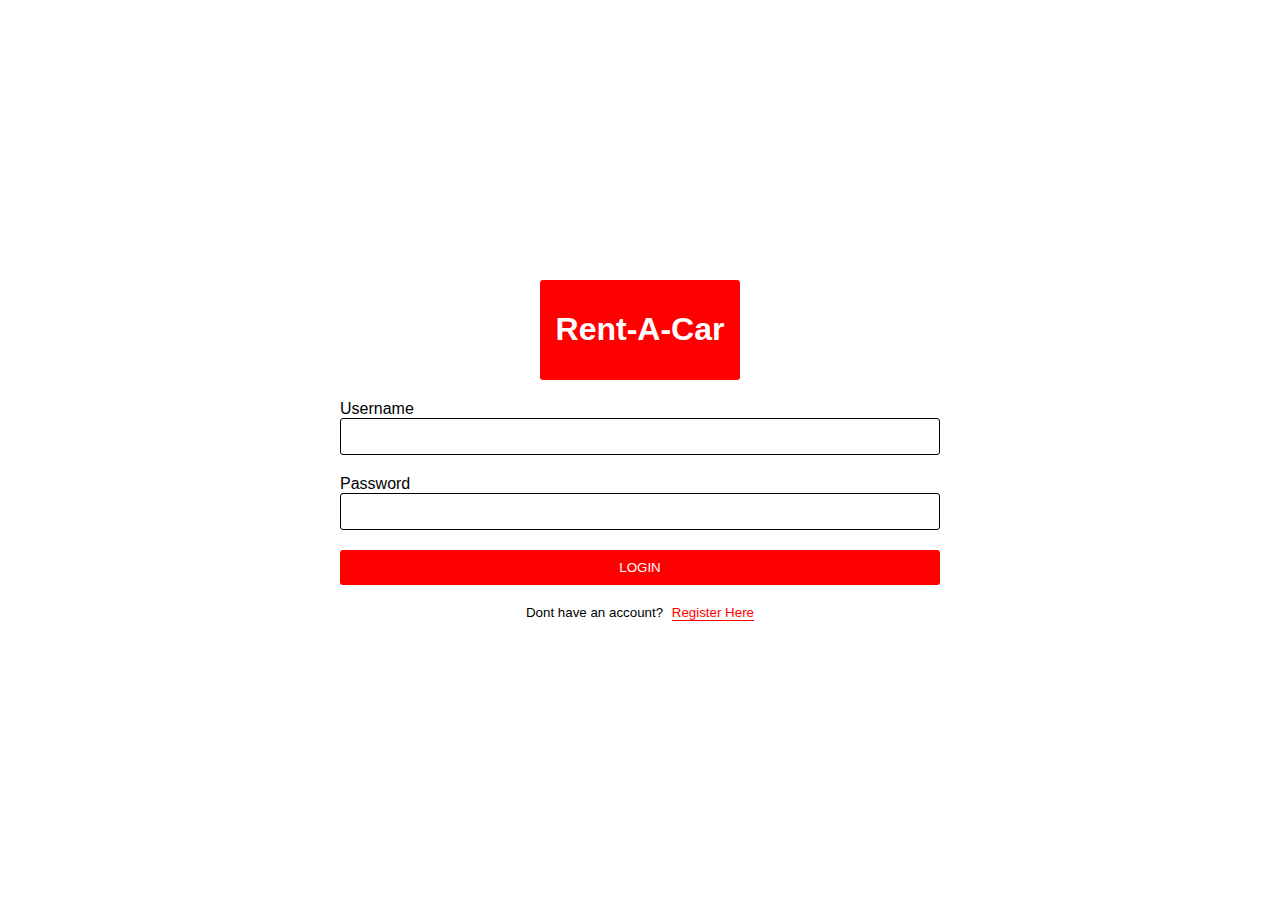
<file: index.html>
<!DOCTYPE html>
<html lang="en">
<head>
    <meta charset="UTF-8">
    <title>Rent A Car | Home page</title>
    <link rel="stylesheet" href="styles\main.css">
    <meta name="viewport" content="width=device-width, initial-scale=1.0">
</head>
<body>
    <div class="main-content">
        <div class="logo-container">
            <h1 class="logo">Rent-A-Car</h1>
        </div>
        <form class="login-form active">
            <label for="username"><span>Username</span>
                <input type="text" class="username-inp" name="username">
            </label>
            <label for="password"><span>Password</span>
                <input type="password" class="password-inp" name="password">
            </label>
            <button type="submit" class="login-btn btn"><a href="car-listing.html">LOGIN</a></button>
            <sub>Dont have an account? <button class="form-toggle">Register Here</button></sub>
        </form>
        <form class="reg-form">
            <label for="username"><span>Username</span>
                <input type="text" class="username-inp" name="username">
            </label>
            <label for="password"><span>Password</span>
                <input type="password" class="password-inp" name="password">
            </label>
            <label for="c-password"><span>Confirm Password</span>
                <input type="password" class="c-password-inp" name="c-password">
            </label>
            <button type="submit" class="reg-btn btn"><a href="car-listing.html">REGISTER</a></button>
            <sub>Allready have an account? <button class="form-toggle">Login Here</button></sub>
        </form>
    </div>

    <script src="scripts/main.js"></script>
</body>
</html>
</file>
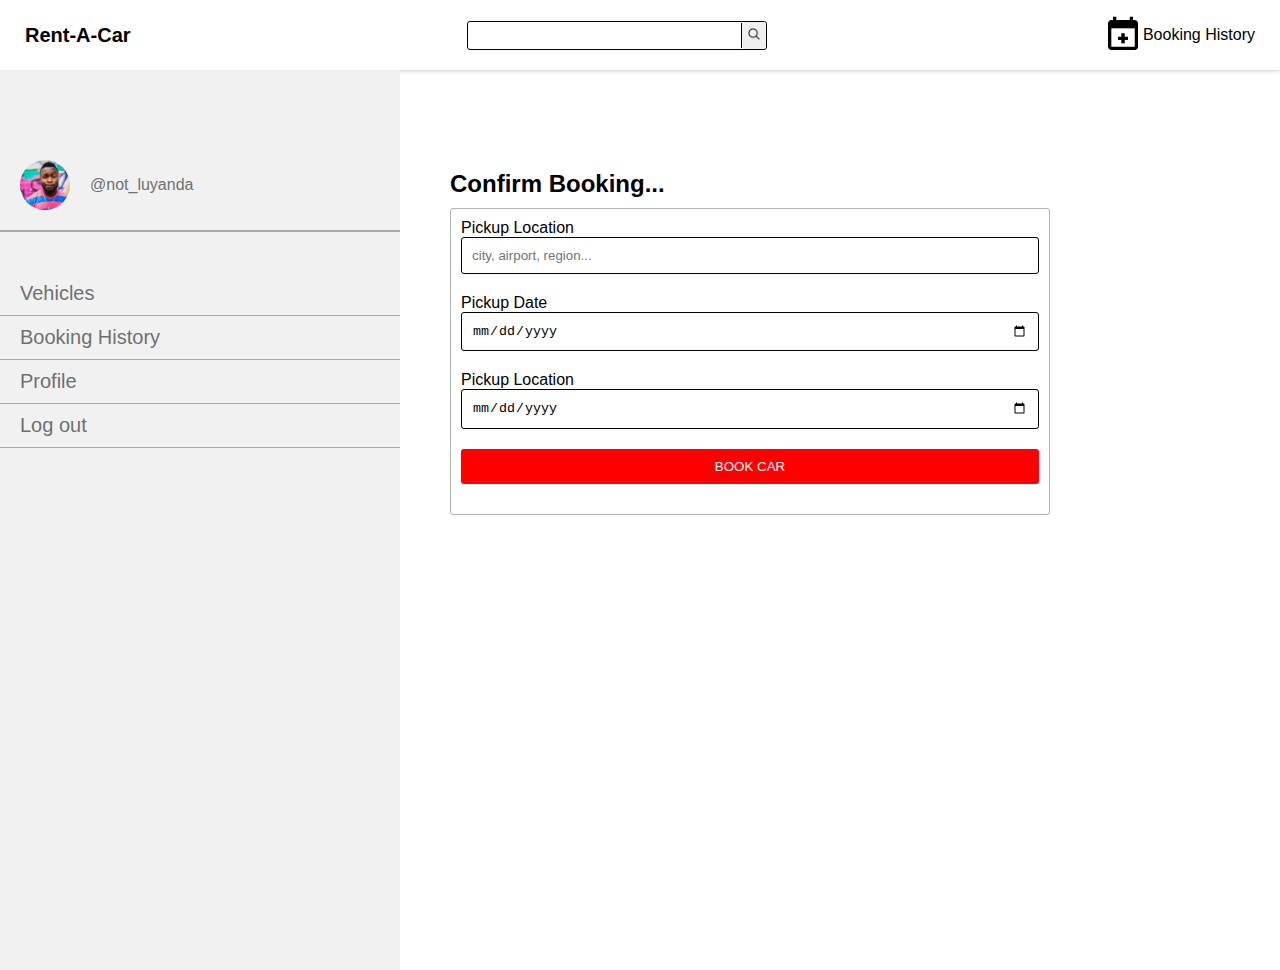
<file: bookingCar.html>
<!DOCTYPE html>
<html lang="en">
<head>
    <meta charset="UTF-8">
    <title>Rent A Car | Booking Page</title>
    <link rel="stylesheet" href="styles\booking-car\booking-car.css">
    <meta name="viewport" content="width=device-width, initial-scale=1.0">
</head>
<body>
    <header class="header">
        <div class="logo-container">
            <h1 class="logo">Rent-A-Car</h1>
        </div>
        <div class="search-container">
            <form class="search-form">
                <input type="text" class="search-bar">
                <button class="btn search-btn">
                    <img src="images\search_icon.png" alt="search icon">
                </button>
            </form>
        </div>
        <div class="booking-container">
            <img src="images\calendar_icon.png" alt="calendar icon">
            <span>Booking History</span>
        </div>
    </header>
    <div class="content-container">
        <div class="side-nav">
            <div class="profile-details">
                <div class="profile-image">
                    <img src="images\profile.jpg" alt="profile picture">
                </div>
                <span>@not_luyanda</span>
            </div>
            <nav class="side-menu">
                <ul>
                    <li><a href="#">Vehicles</a></li>
                    <li><a href="#">Booking History</a></li>
                    <li><a href="#">Profile</a></li>
                    <li><a href="#">Log out</a></li>
                </ul>
            </nav>
        </div>
        <div class="main-content">
            <h2>Confirm Booking...</h2>
            <div class="form-container">
                <form class="booking-form">
                    <label for="pickup-location">
                        <span>Pickup Location</span>
                        <input type="text" name="pickup-location" placeholder="city, airport, region...">
                    </label>
                    <div class="row-container">
                        <label for="pickup-date">
                            <span>Pickup Date</span>
                            <input type="date" name="pickup-date">
                        </label>
                        <label for="drop-off-location">
                            <span>Pickup Location</span>
                            <input type="date" name="drop-off-location">
                        </label>
                    </div>
                    <button type="submit" class="book-btn btn"><a href="payment.html">Book car</a></button>
                </form>
            </div>
        </div>
        <div class="menu-toggle"></div>
    </div>
</body>
</html>
</file>
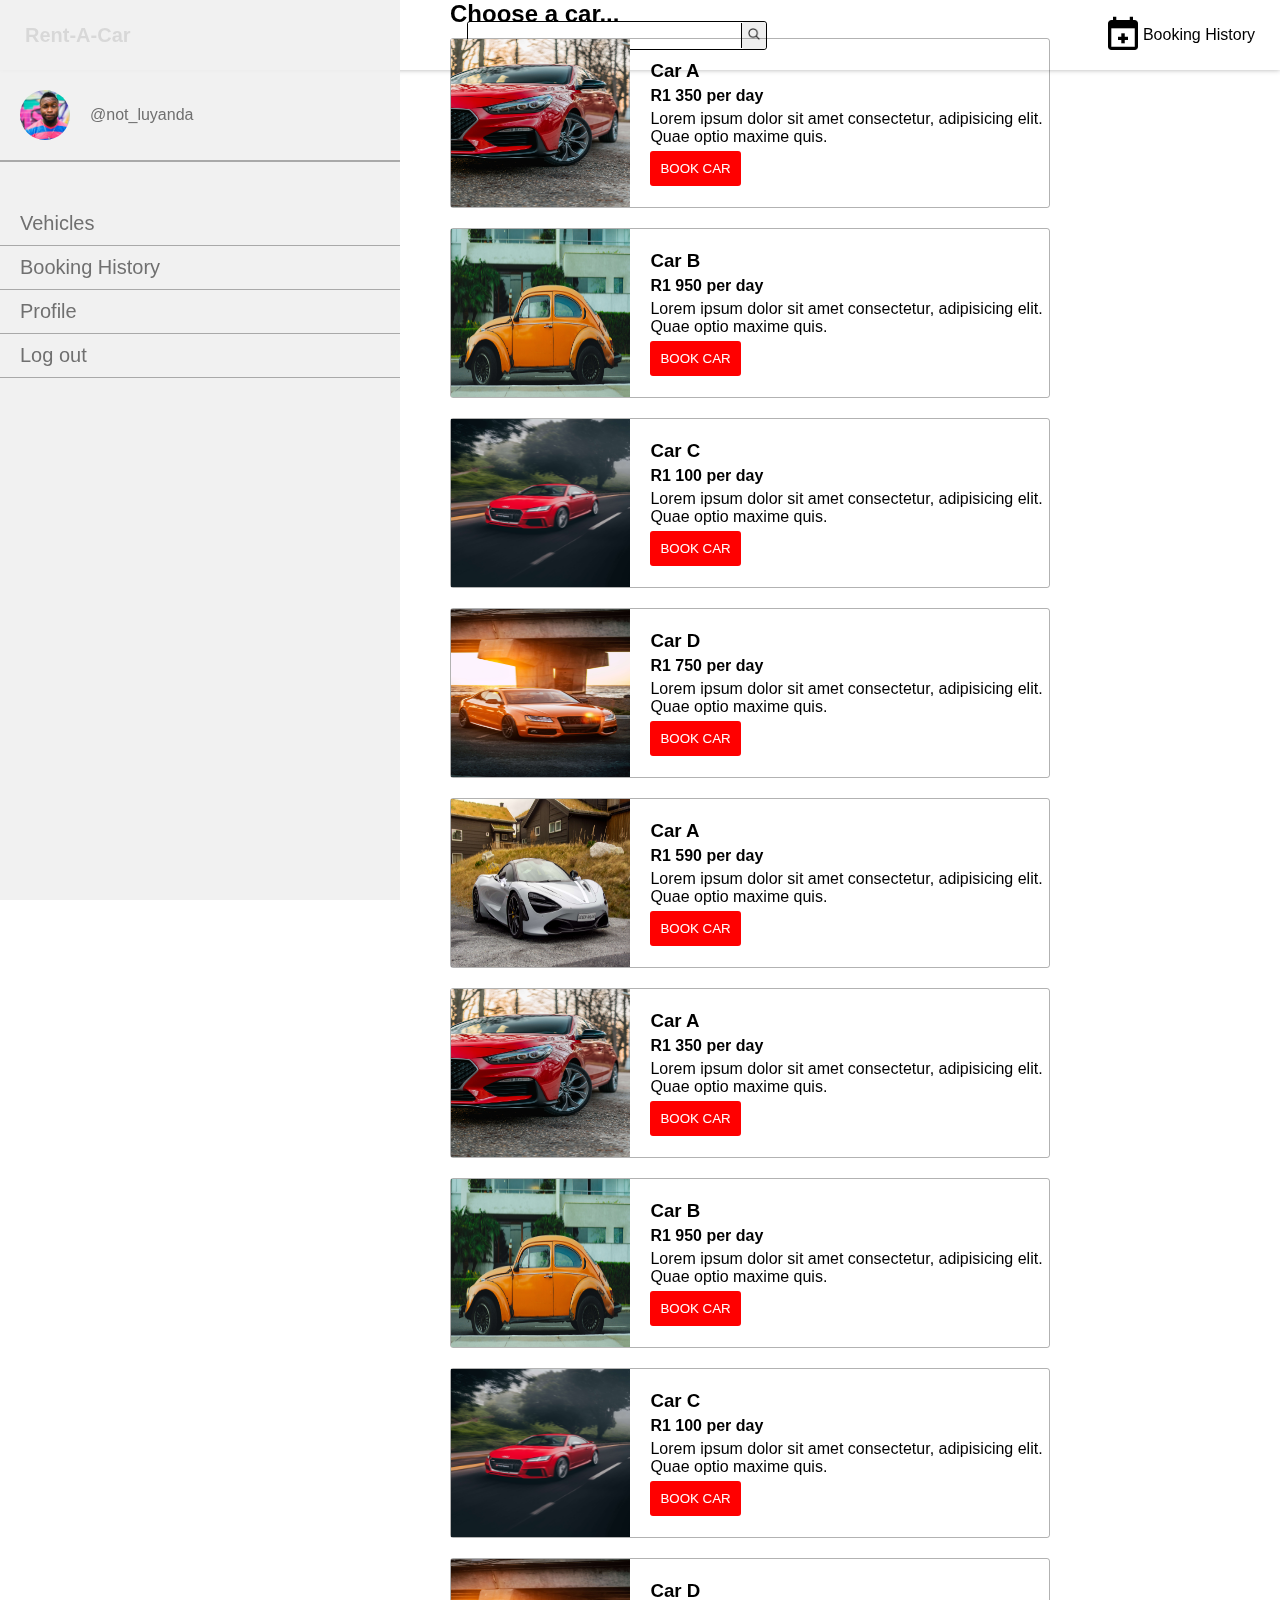
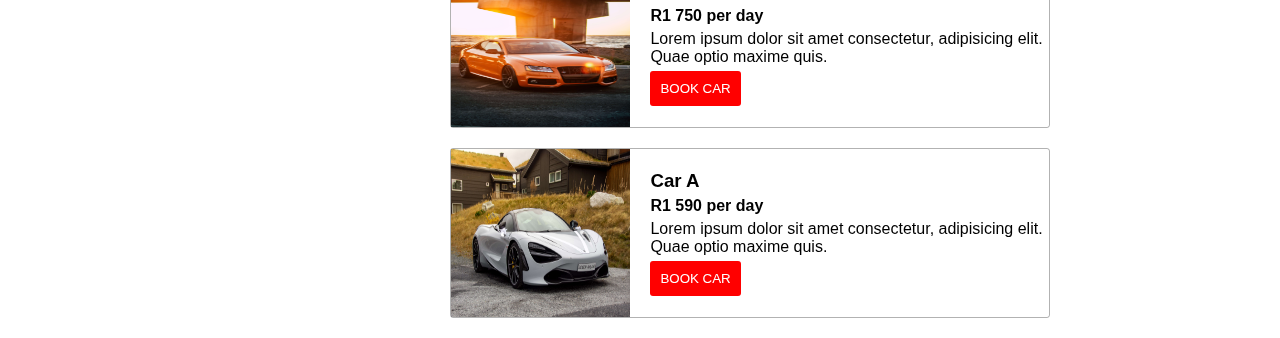
<file: car-listing.html>
<!DOCTYPE html>
<html lang="en">
<head>
    <meta charset="UTF-8">
    <link rel="stylesheet" href="styles\car-listing\car-lsting.css">
    <meta name="viewport" content="width=device-width, initial-scale=1.0">
    <title>Rent-A-Car | Car Listings</title>
</head>
<body>
    <header class="header">
        <div class="logo-container">
            <h1 class="logo">Rent-A-Car</h1>
        </div>
        <div class="search-container">
            <form class="search-form">
                <input type="text" class="search-bar">
                <button class="btn search-btn">
                    <img src="images\search_icon.png" alt="search icon">
                </button>
            </form>
        </div>
        <div class="booking-container">
            <img src="images\calendar_icon.png" alt="calendar icon">
            <span>Booking History</span>
        </div>
    </header>
    <div class="content-container">
        <div class="side-nav">
            <div class="profile-details">
                <div class="profile-image">
                    <img src="images\profile.jpg" alt="profile picture">
                </div>
                <span>@not_luyanda</span>
            </div>
            <nav class="side-menu">
                <ul>
                    <li><a href="#">Vehicles</a></li>
                    <li><a href="#">Booking History</a></li>
                    <li><a href="#">Profile</a></li>
                    <li><a href="#">Log out</a></li>
                </ul>
            </nav>
        </div>
        <div class="main-content">
            <h2>Choose a car...</h2>
            <div class="listings-container">
                <div class="listing">
                    <div class="listing-image">
                        <img src="images\car_1.jpg" alt="car 1">
                    </div>
                    <div class="listing-description">
                        <h3>Car A</h3>
                        <h4>R1 350 per day</h4>
                        <p>Lorem ipsum dolor sit amet consectetur, adipisicing elit. Quae optio maxime quis.</p>
                        <button class="book-btn btn"><a href="bookingCar.html">Book Car</a></button>
                    </div>
                </div>
                <div class="listing">
                    <div class="listing-image">
                        <img src="images\car_2.jpg" alt="car 2">
                    </div>
                    <div class="listing-description">
                        <h3>Car B</h3>
                        <h4>R1 950 per day</h4>
                        <p>Lorem ipsum dolor sit amet consectetur, adipisicing elit. Quae optio maxime quis.</p>
                        <button class="book-btn btn"><a href="bookingCar.html">Book Car</a></button>
                    </div>
                </div>
                <div class="listing">
                    <div class="listing-image">
                        <img src="images\car_3.jpg" alt="car 3">
                    </div>
                    <div class="listing-description">
                        <h3>Car C</h3>
                        <h4>R1 100 per day</h4>
                        <p>Lorem ipsum dolor sit amet consectetur, adipisicing elit. Quae optio maxime quis.</p>
                        <button class="book-btn btn"><a href="bookingCar.html">Book Car</a></button>
                    </div>
                </div>
                <div class="listing">
                    <div class="listing-image">
                        <img src="images\car_4.jpg" alt="car 4">
                    </div>
                    <div class="listing-description">
                        <h3>Car D</h3>
                        <h4>R1 750 per day</h4>
                        <p>Lorem ipsum dolor sit amet consectetur, adipisicing elit. Quae optio maxime quis.</p>
                        <button class="book-btn btn"><a href="bookingCar.html">Book Car</a></button>
                    </div>
                </div>
                <div class="listing">
                    <div class="listing-image">
                        <img src="images\car_5.jpg" alt="car 5">
                    </div>
                    <div class="listing-description">
                        <h3>Car A</h3>
                        <h4>R1 590 per day</h4>
                        <p>Lorem ipsum dolor sit amet consectetur, adipisicing elit. Quae optio maxime quis.</p>
                        <button class="book-btn btn"><a href="bookingCar.html">Book Car</a></button>
                    </div>
                </div>
                <div class="listing">
                    <div class="listing-image">
                        <img src="images\car_1.jpg" alt="car 1">
                    </div>
                    <div class="listing-description">
                        <h3>Car A</h3>
                        <h4>R1 350 per day</h4>
                        <p>Lorem ipsum dolor sit amet consectetur, adipisicing elit. Quae optio maxime quis.</p>
                        <button class="book-btn btn"><a href="bookingCar.html">Book Car</a></button>
                    </div>
                </div>
                <div class="listing">
                    <div class="listing-image">
                        <img src="images\car_2.jpg" alt="car 2">
                    </div>
                    <div class="listing-description">
                        <h3>Car B</h3>
                        <h4>R1 950 per day</h4>
                        <p>Lorem ipsum dolor sit amet consectetur, adipisicing elit. Quae optio maxime quis.</p>
                        <button class="book-btn btn"><a href="bookingCar.html">Book Car</a></button>
                    </div>
                </div>
                <div class="listing">
                    <div class="listing-image">
                        <img src="images\car_3.jpg" alt="car 3">
                    </div>
                    <div class="listing-description">
                        <h3>Car C</h3>
                        <h4>R1 100 per day</h4>
                        <p>Lorem ipsum dolor sit amet consectetur, adipisicing elit. Quae optio maxime quis.</p>
                        <button class="book-btn btn"><a href="bookingCar.html">Book Car</a></button>
                    </div>
                </div>
                <div class="listing">
                    <div class="listing-image">
                        <img src="images\car_4.jpg" alt="car 4">
                    </div>
                    <div class="listing-description">
                        <h3>Car D</h3>
                        <h4>R1 750 per day</h4>
                        <p>Lorem ipsum dolor sit amet consectetur, adipisicing elit. Quae optio maxime quis.</p>
                        <button class="book-btn btn"><a href="bookingCar.html">Book Car</a></button>
                    </div>
                </div>
                <div class="listing">
                    <div class="listing-image">
                        <img src="images\car_5.jpg" alt="car 5">
                    </div>
                    <div class="listing-description">
                        <h3>Car A</h3>
                        <h4>R1 590 per day</h4>
                        <p>Lorem ipsum dolor sit amet consectetur, adipisicing elit. Quae optio maxime quis.</p>
                        <button class="book-btn btn"><a href="bookingCar.html">Book Car</a></button>
                    </div>
                </div>
            </div>
        </div>
        <div class="menu-toggle"></div>
    </div>
    <script src="scripts\carListing.js"></script>
</body>
</html>
</file>
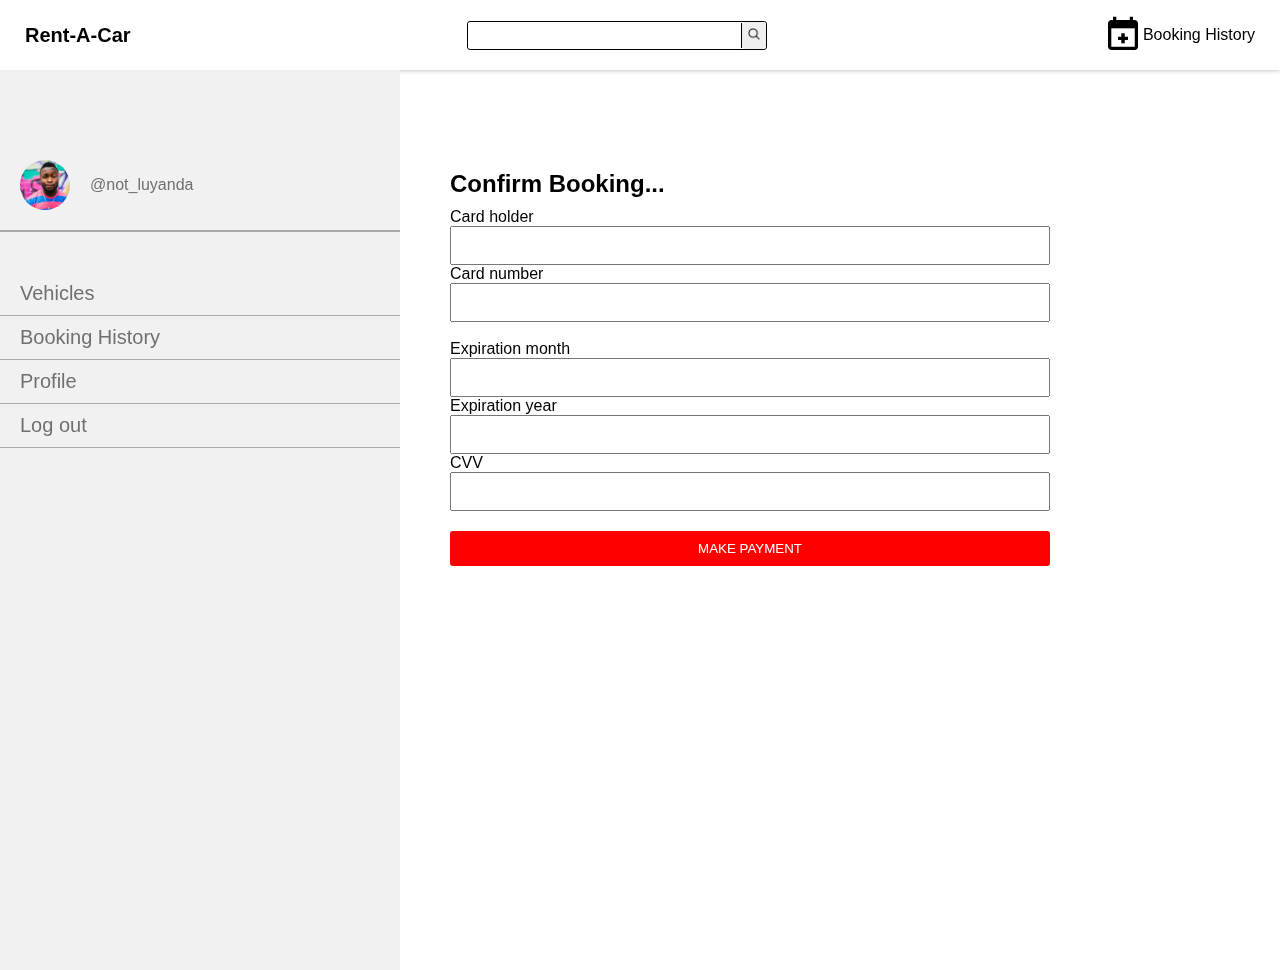
<file: payment.html>
<!DOCTYPE html>
<html lang="en">
<head>
    <meta charset="UTF-8">
    <title>Rent A Car | Payment page</title>
    <link rel="stylesheet" href="styles\payment\payment.css">
    <meta name="viewport" content="width=device-width, initial-scale=1.0">
</head>
<body>
    <header class="header">
        <div class="logo-container">
            <h1 class="logo">Rent-A-Car</h1>
        </div>
        <div class="search-container">
            <form class="search-form">
                <input type="text" class="search-bar">
                <button class="btn search-btn">
                    <img src="images\search_icon.png" alt="search icon">
                </button>
            </form>
        </div>
        <div class="booking-container">
            <img src="images\calendar_icon.png" alt="calendar icon">
            <span>Booking History</span>
        </div>
    </header>
    <div class="content-container">
        <div class="side-nav">
            <div class="profile-details">
                <div class="profile-image">
                    <img src="images\profile.jpg" alt="profile picture">
                </div>
                <span>@not_luyanda</span>
            </div>
            <nav class="side-menu">
                <ul>
                    <li><a href="#">Vehicles</a></li>
                    <li><a href="#">Booking History</a></li>
                    <li><a href="#">Profile</a></li>
                    <li><a href="#">Log out</a></li>
                </ul>
            </nav>
        </div>
        <div class="main-content">
            <h2>Confirm Booking...</h2>
            <div class="form-container">
                <form class="payment-form">
                    <label for="card-holder">
                        <span>Card holder</span>
                        <input type="text" name="card-holder">
                    </label>
                    <label for="card-number">
                        <span>Card number</span>
                        <input type="text" name="card-number">
                    </label>
                    <br>
                    <label for="exp-month">
                        <span>Expiration month</span>
                        <input type="text" name="exp-month">
                    </label>
                    <label for="exp-year">
                        <span>Expiration year</span>
                        <input type="text" name="exp-year">
                    </label>
                    <label for="cvv">
                        <span>CVV</span>
                        <input type="text" name="cvv">
                    </label>
                    <button type="submit" class="btn submit-btn">Make Payment</button>
                </form>
            </div>
        </div>
        <div class="menu-toggle"></div>
</body>
</html>
</file>
